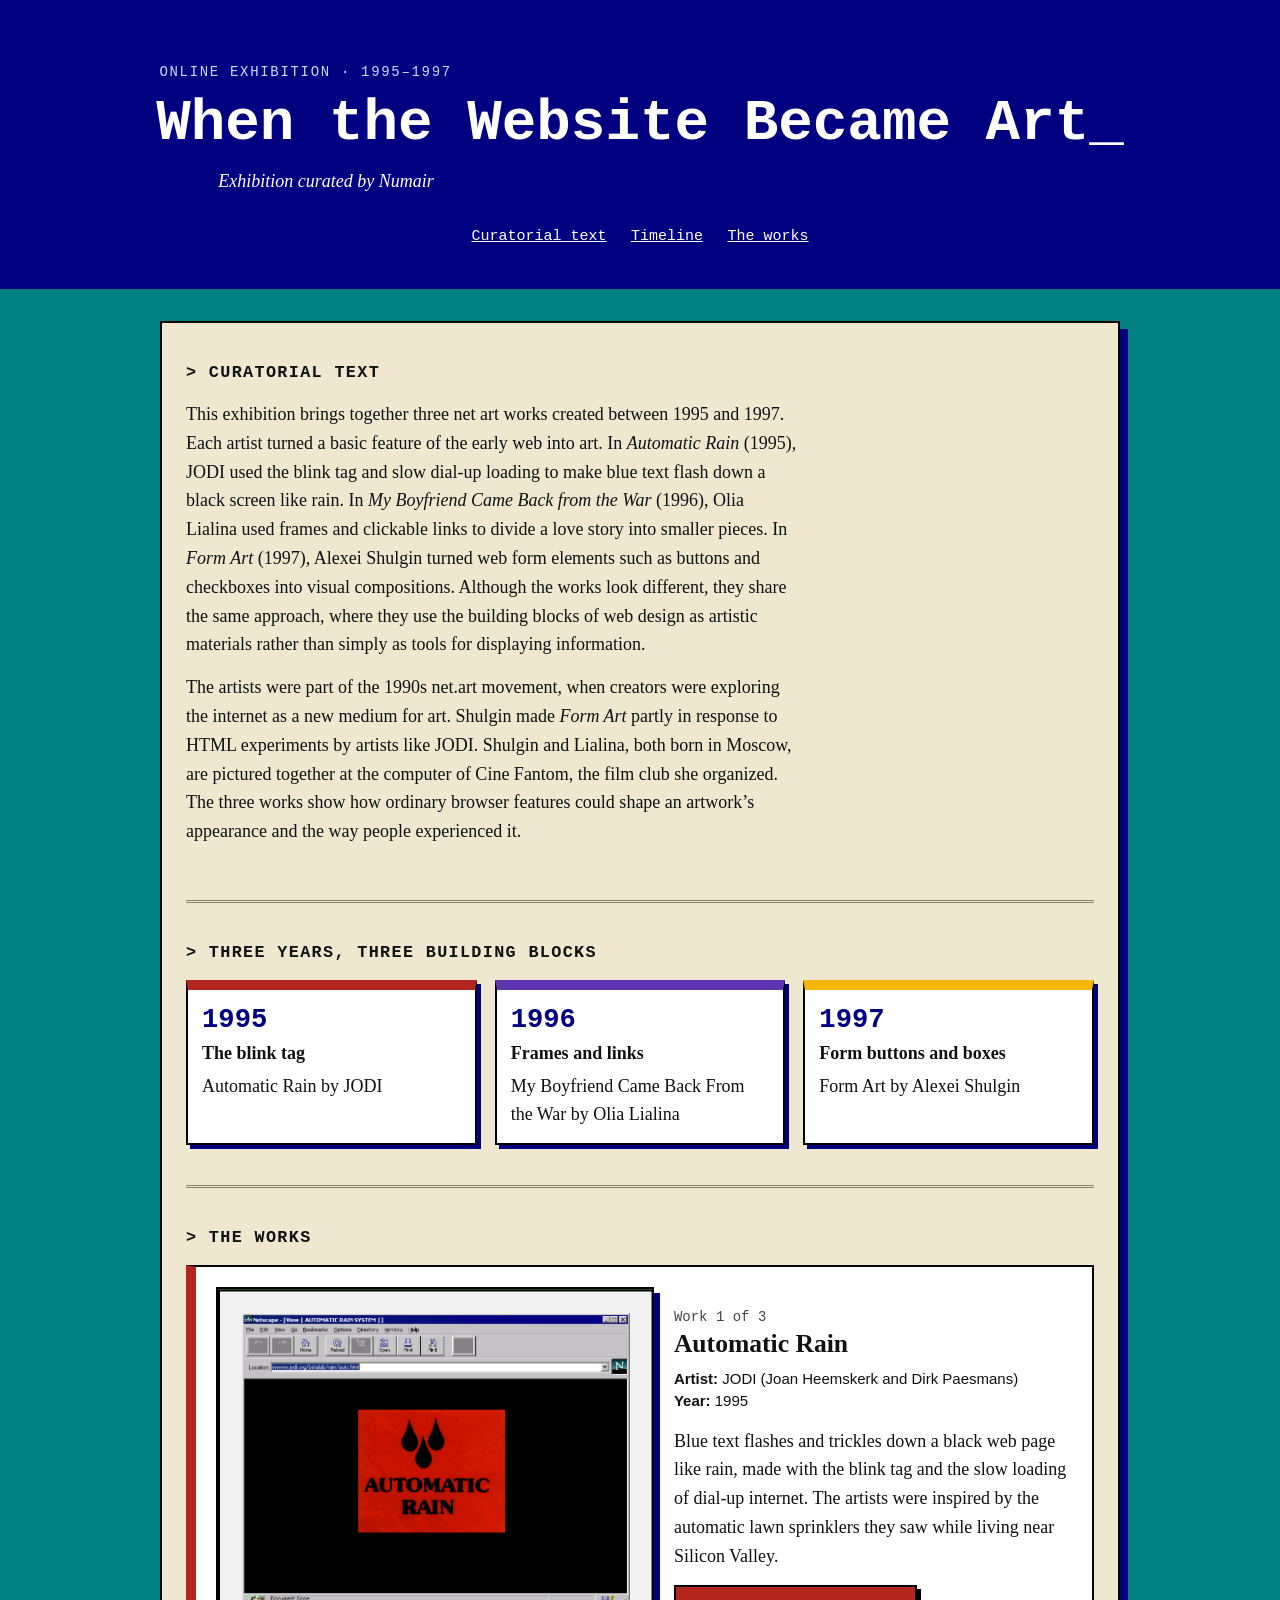
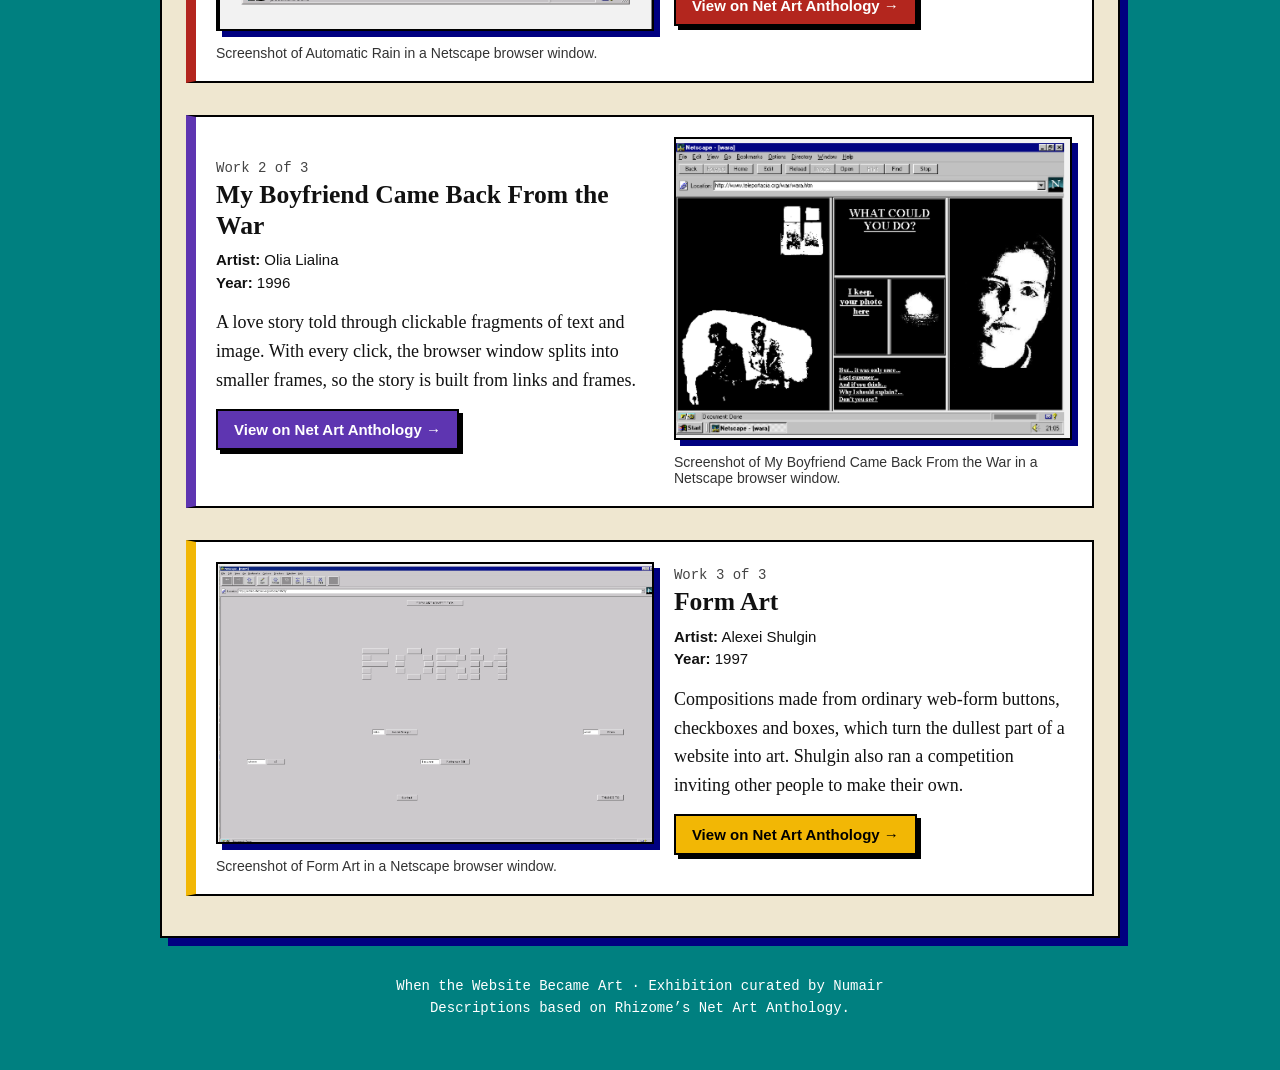
<file: exhibition/index.html>
<!DOCTYPE html>
<html lang="en">
<head>
<meta charset="utf-8">
<meta name="viewport" content="width=device-width, initial-scale=1">
<title>When the Website Became Art</title>
<link rel="stylesheet" href="css/style.css">
</head>
<body>

<header class="hero">
  <p class="label">Online exhibition &middot; 1995&ndash;1997</p>
  <h1>When the Website Became Art<span class="cursor" aria-hidden="true">_</span></h1>
  <p class="by">Exhibition curated by Numair</p>
  <nav aria-label="Exhibition sections">
    <a href="#text">Curatorial text</a>
    <a href="#timeline">Timeline</a>
    <a href="#works">The works</a>
  </nav>
</header>

<main>

  <section id="text">
    <h2>Curatorial text</h2>
    <p>This exhibition brings together three net art works created between 1995 and 1997. Each artist turned a basic feature of the early web into art. In <em>Automatic Rain</em> (1995), JODI used the blink tag and slow dial-up loading to make blue text flash down a black screen like rain. In <em>My Boyfriend Came Back from the War</em> (1996), Olia Lialina used frames and clickable links to divide a love story into smaller pieces. In <em>Form Art</em> (1997), Alexei Shulgin turned web form elements such as buttons and checkboxes into visual compositions. Although the works look different, they share the same approach, where they use the building blocks of web design as artistic materials rather than simply as tools for displaying information.</p>
    <p>The artists were part of the 1990s net.art movement, when creators were exploring the internet as a new medium for art. Shulgin made <em>Form Art</em> partly in response to HTML experiments by artists like JODI. Shulgin and Lialina, both born in Moscow, are pictured together at the computer of Cine Fantom, the film club she organized. The three works show how ordinary browser features could shape an artwork&rsquo;s appearance and the way people experienced it.</p>
  </section>

  <section id="timeline">
    <h2>Three years, three building blocks</h2>
    <ol class="timeline">
      <li><span class="year">1995</span><strong>The blink tag</strong><span>Automatic Rain by JODI</span></li>
      <li><span class="year">1996</span><strong>Frames and links</strong><span>My Boyfriend Came Back From the War by Olia Lialina</span></li>
      <li><span class="year">1997</span><strong>Form buttons and boxes</strong><span>Form Art by Alexei Shulgin</span></li>
    </ol>
  </section>

  <section id="works">
    <h2>The works</h2>

    <article class="work">
      <figure>
        <img src="img/work1.png" width="897" height="703" alt="Netscape window showing the words AUTOMATIC RAIN and three black raindrops on a red square against a black page">
        <figcaption>Screenshot of Automatic Rain in a Netscape browser window.</figcaption>
      </figure>
      <div class="info">
        <p class="count">Work 1 of 3</p>
        <h3>Automatic Rain</h3>
        <p class="meta"><strong>Artist:</strong> JODI (Joan Heemskerk and Dirk Paesmans)<br><strong>Year:</strong> 1995</p>
        <p>Blue text flashes and trickles down a black web page like rain, made with the blink tag and the slow loading of dial-up internet. The artists were inspired by the automatic lawn sprinklers they saw while living near Silicon Valley.</p>
        <p><a href="https://anthology.rhizome.org/automatic-rain" target="_blank" rel="noopener">View on Net Art Anthology &rarr;</a></p>
      </div>
    </article>

    <article class="work">
      <figure>
        <img src="img/work2.png" width="472" height="358" alt="Netscape window showing a black and white page split into frames, with a woman's face, two seated figures and a list of text links">
        <figcaption>Screenshot of My Boyfriend Came Back From the War in a Netscape browser window.</figcaption>
      </figure>
      <div class="info">
        <p class="count">Work 2 of 3</p>
        <h3>My Boyfriend Came Back From the War</h3>
        <p class="meta"><strong>Artist:</strong> Olia Lialina<br><strong>Year:</strong> 1996</p>
        <p>A love story told through clickable fragments of text and image. With every click, the browser window splits into smaller frames, so the story is built from links and frames.</p>
        <p><a href="https://anthology.rhizome.org/my-boyfriend-came-back-from-the-war" target="_blank" rel="noopener">View on Net Art Anthology &rarr;</a></p>
      </div>
    </article>

    <article class="work">
      <figure>
        <img src="img/work3.png" width="799" height="511" alt="Netscape window showing the word FORM spelled out in grey form buttons on a grey page">
        <figcaption>Screenshot of Form Art in a Netscape browser window.</figcaption>
      </figure>
      <div class="info">
        <p class="count">Work 3 of 3</p>
        <h3>Form Art</h3>
        <p class="meta"><strong>Artist:</strong> Alexei Shulgin<br><strong>Year:</strong> 1997</p>
        <p>Compositions made from ordinary web-form buttons, checkboxes and boxes, which turn the dullest part of a website into art. Shulgin also ran a competition inviting other people to make their own.</p>
        <p><a href="https://anthology.rhizome.org/form-art" target="_blank" rel="noopener">View on Net Art Anthology &rarr;</a></p>
      </div>
    </article>
  </section>

</main>

<footer>
  <p>When the Website Became Art &middot; Exhibition curated by Numair</p>
  <p>Descriptions based on Rhizome&rsquo;s Net Art Anthology.</p>
</footer>

</body>
</html>
</file>
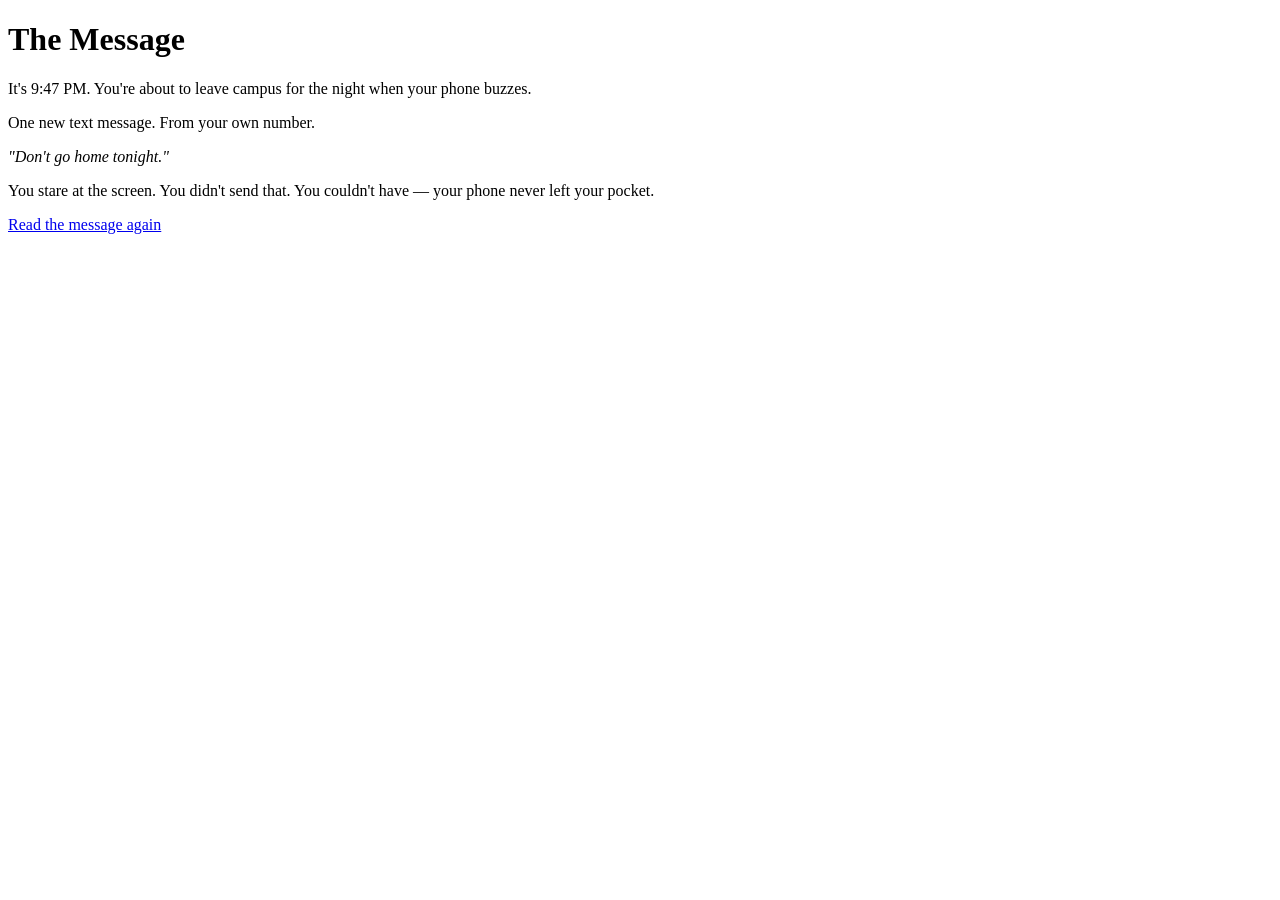
<file: hypertext/index.html>
<!DOCTYPE html>
<html lang="en">
<head>
  <meta charset="UTF-8">
  <title>The Message - Start</title>
  <meta name="viewport" content="width=device-width,initial-scale=1">
</head>
<body>
  <h1>The Message</h1>
  <p>It's 9:47 PM. You're about to leave campus for the night when your phone buzzes.</p>
  <p>One new text message. From your own number.</p>
  <p><em>"Don't go home tonight."</em></p>
  <p>You stare at the screen. You didn't send that. You couldn't have — your phone never left your pocket.</p>
  <p><a href="message.html">Read the message again</a></p>
</body>
</html>
</file>
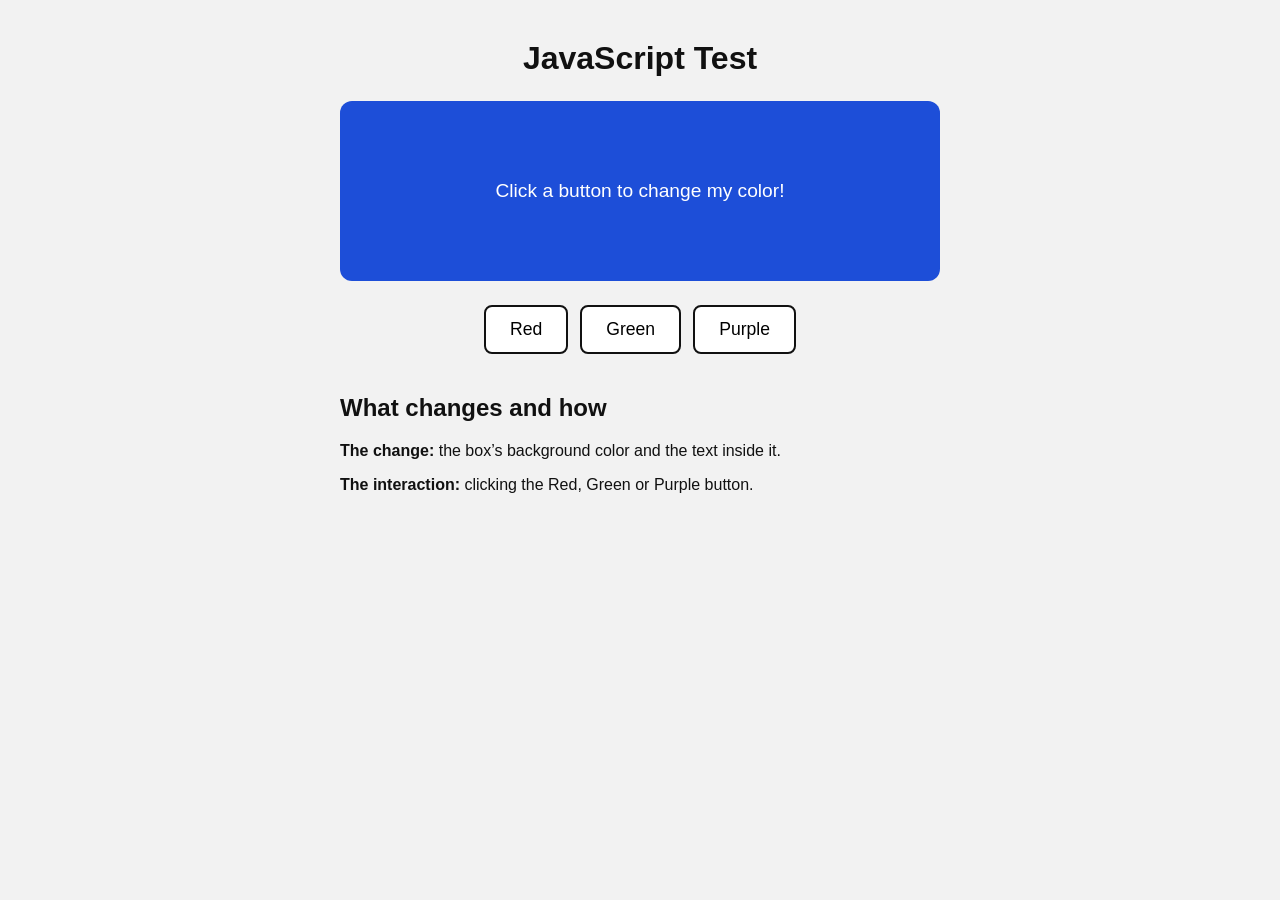
<file: jstest/index.html>
<!DOCTYPE html>
<html lang="en">
<head>
  <meta charset="utf-8">
  <meta name="viewport" content="width=device-width, initial-scale=1">
  <title>JavaScript Test</title>
  <link rel="stylesheet" href="css/style.css">
</head>
<body>
  <main>
    <h1>JavaScript Test</h1>

    <div id="colorBox" class="box">
      <p id="message">Click a button to change my color!</p>
    </div>

    <div class="buttons">
      <button id="redButton">Red</button>
      <button id="greenButton">Green</button>
      <button id="purpleButton">Purple</button>
    </div>

    <section class="about">
      <h2>What changes and how</h2>
      <p><strong>The change:</strong> the box&rsquo;s background color and the text inside it.</p>
      <p><strong>The interaction:</strong> clicking the Red, Green or Purple button.</p>
    </section>
  </main>

  <script src="js/script.js"></script>
</body>
</html>
</file>
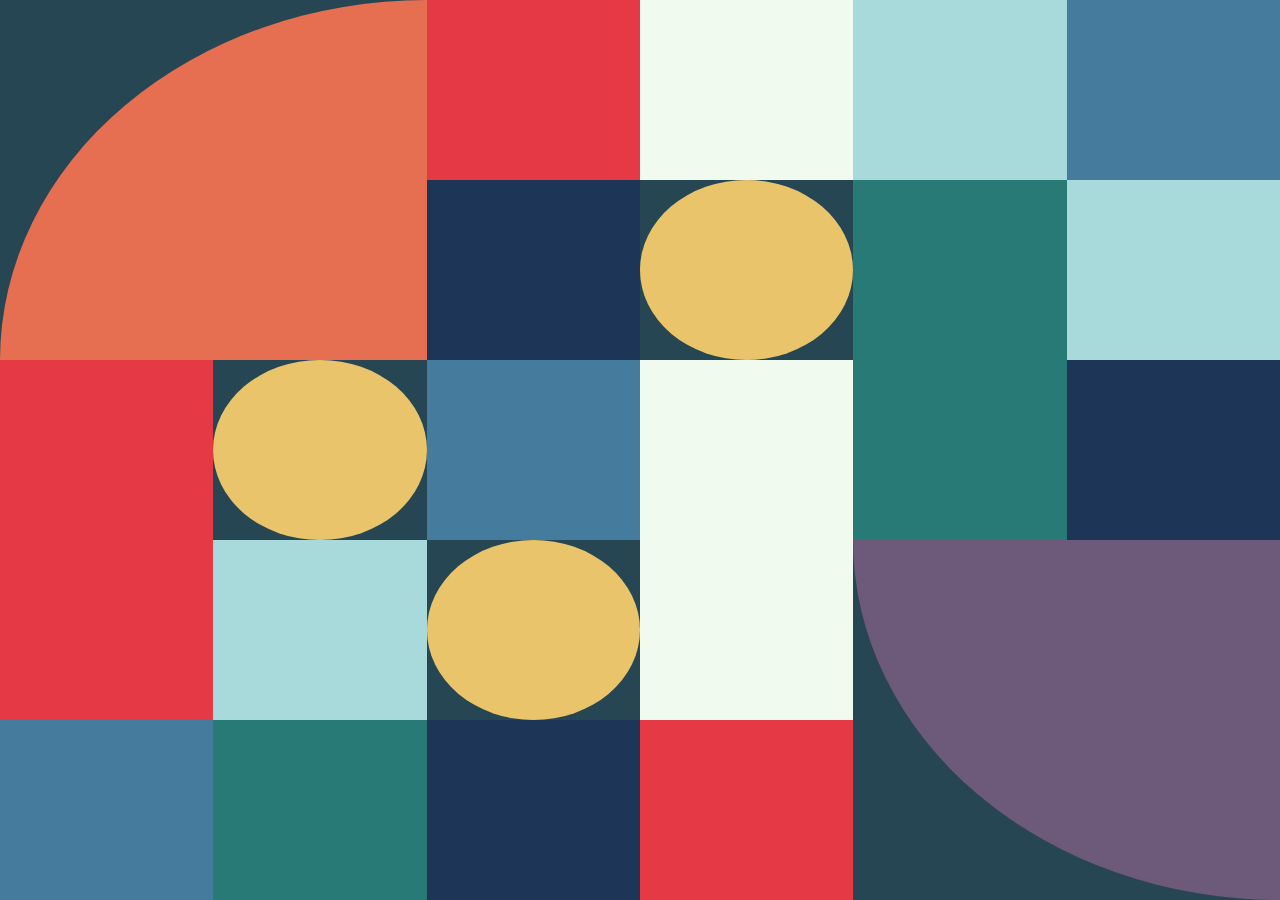
<file: quilt/index.html>
<!DOCTYPE html>
<html lang="en">
<head>
  <meta charset="UTF-8">
  <title>Digital Quilt</title>
  <meta name="viewport" content="width=device-width,initial-scale=1">
  <link rel="stylesheet" href="css/style.css">
</head>
<body>

  <div id="quilt">
    <div class="big1"></div>
    <div class="big2"></div>

    <div class="c1"></div>
    <div class="c2"></div>
    <div class="c3"></div>
    <div class="c4"></div>
    <div class="c5"></div>
    <div class="c6"></div>
    <div class="c7"></div>
    <div class="c3"></div>
    <div class="c1"></div>
    <div class="c6"></div>
    <div class="c4"></div>
    <div class="c2"></div>
    <div class="c7"></div>
    <div class="c5"></div>
    <div class="c1"></div>
    <div class="c3"></div>
    <div class="c6"></div>
    <div class="c2"></div>
    <div class="c4"></div>
    <div class="c7"></div>
    <div class="c5"></div>
    <div class="c1"></div>
  </div>

</body>
</html>
</file>
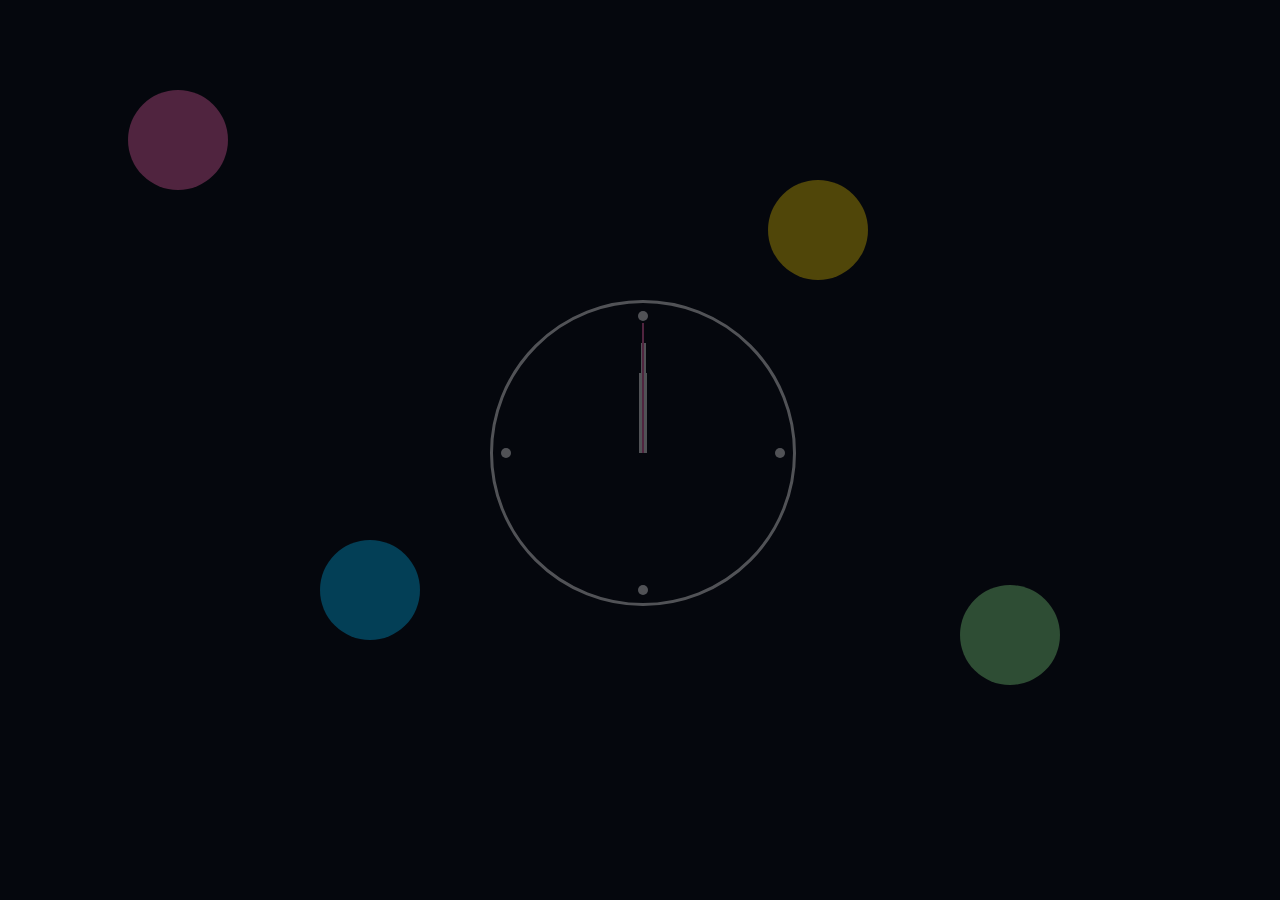
<file: screensaver/index.html>
<!DOCTYPE html>
<html lang="en">
<head>
  <meta charset="UTF-8">
  <title>Aura Clock</title>
  <link rel="stylesheet" href="style.css">
</head>
<body>
  <div class="screen">
    <div class="shape"></div>
    <div class="shape"></div>
    <div class="shape"></div>
    <div class="shape"></div>

    <div class="clock">
      <div class="mark"></div>
      <div class="mark"></div>
      <div class="mark"></div>
      <div class="mark"></div>
      <div class="hand hour"><div class="tip"></div></div>
      <div class="hand minute"><div class="tip"></div></div>
      <div class="hand second"><div class="tip"></div></div>
    </div>
  </div>
</body>
</html>
</file>
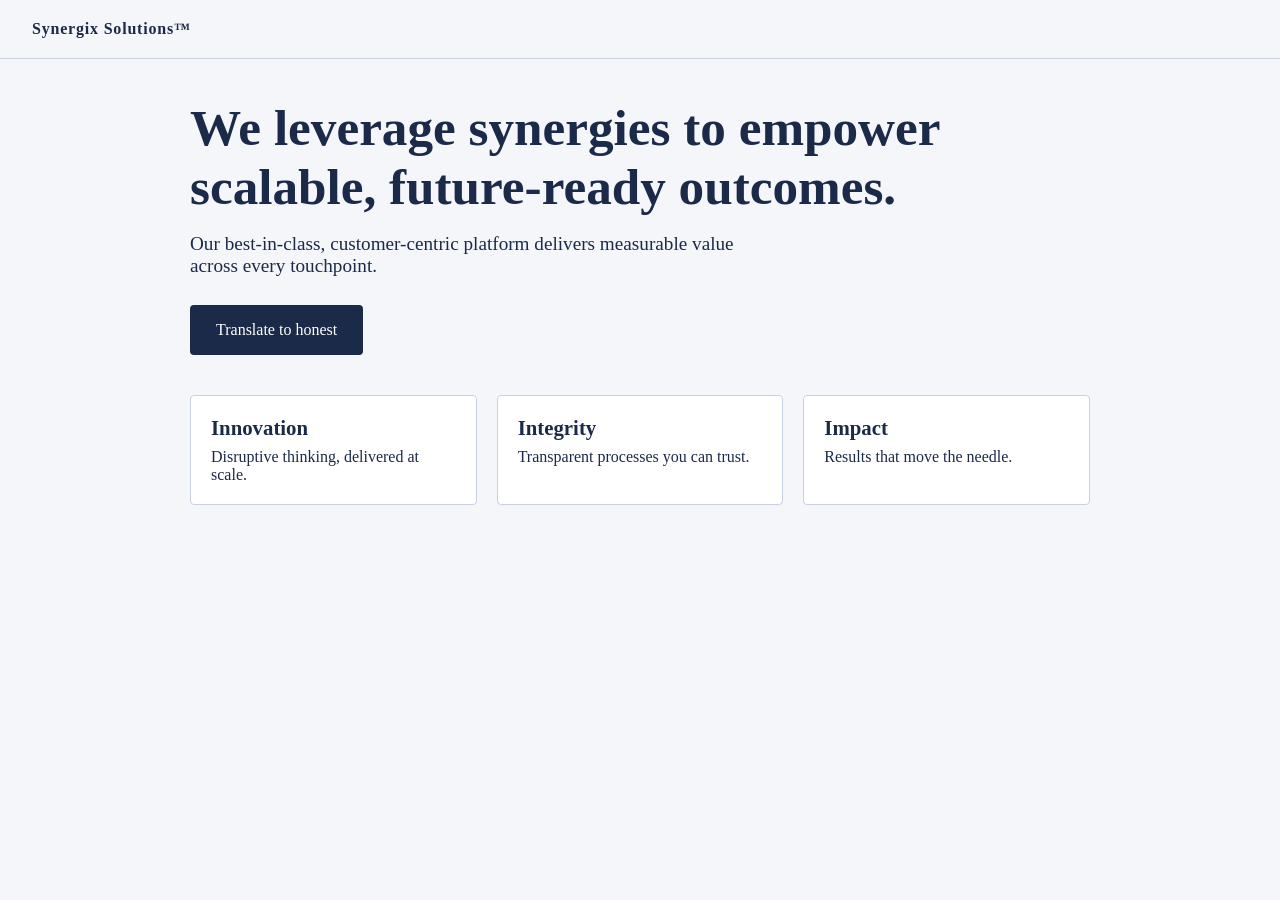
<file: transformation/index.html>
<!DOCTYPE html>
<html lang="en">
<head>
  <meta charset="utf-8">
  <meta name="viewport" content="width=device-width, initial-scale=1">
  <title>Transformation</title>
  <link rel="stylesheet" href="css/style.css">
</head>
<body id="page" class="corporate">

  <header>
    <p id="brand">Synergix Solutions&trade;</p>
  </header>

  <main>
    <h1 id="headline">We leverage synergies to empower scalable, future-ready outcomes.</h1>
    <p id="subtext">Our best-in-class, customer-centric platform delivers measurable value across every touchpoint.</p>

    <button id="toggleButton">Translate to honest</button>

    <div class="cards">
      <div id="card1" class="card">
        <h2>Innovation</h2>
        <p>Disruptive thinking, delivered at scale.</p>
      </div>
      <div id="card2" class="card">
        <h2>Integrity</h2>
        <p>Transparent processes you can trust.</p>
      </div>
      <div id="card3" class="card">
        <h2>Impact</h2>
        <p>Results that move the needle.</p>
      </div>
    </div>
  </main>

  <script src="js/script.js"></script>
</body>
</html>
</file>
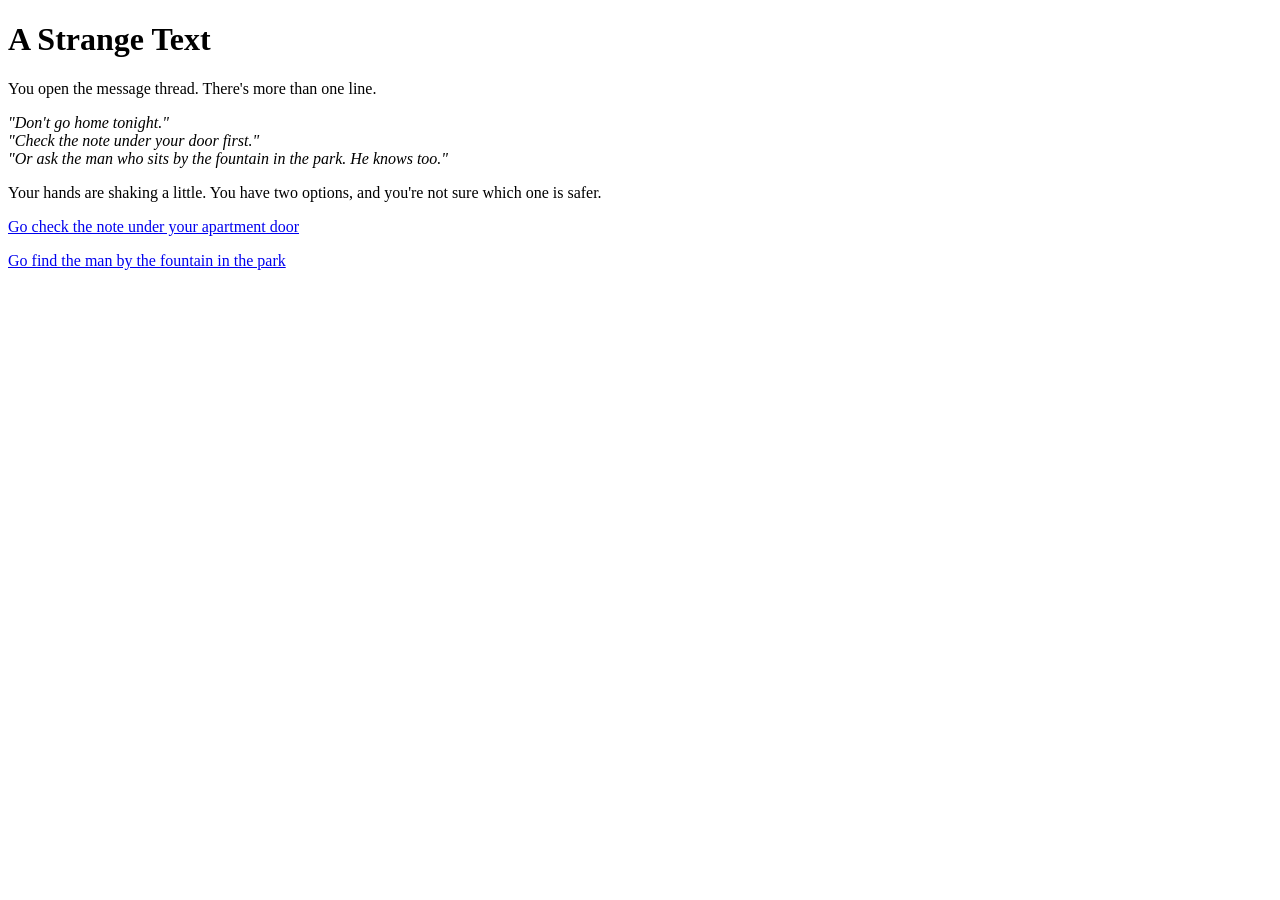
<file: hypertext/message.html>
<!DOCTYPE html>
<html lang="en">
<head>
  <meta charset="UTF-8">
  <title>The Message - The Text</title>
  <meta name="viewport" content="width=device-width,initial-scale=1">
</head>
<body>
  <h1>A Strange Text</h1>
  <p>You open the message thread. There's more than one line.</p>
  <p><em>"Don't go home tonight."</em><br>
  <em>"Check the note under your door first."</em><br>
  <em>"Or ask the man who sits by the fountain in the park. He knows too."</em></p>
  <p>Your hands are shaking a little. You have two options, and you're not sure which one is safer.</p>
  <p><a href="apartment.html">Go check the note under your apartment door</a></p>
  <p><a href="park.html">Go find the man by the fountain in the park</a></p>
</body>
</html>
</file>
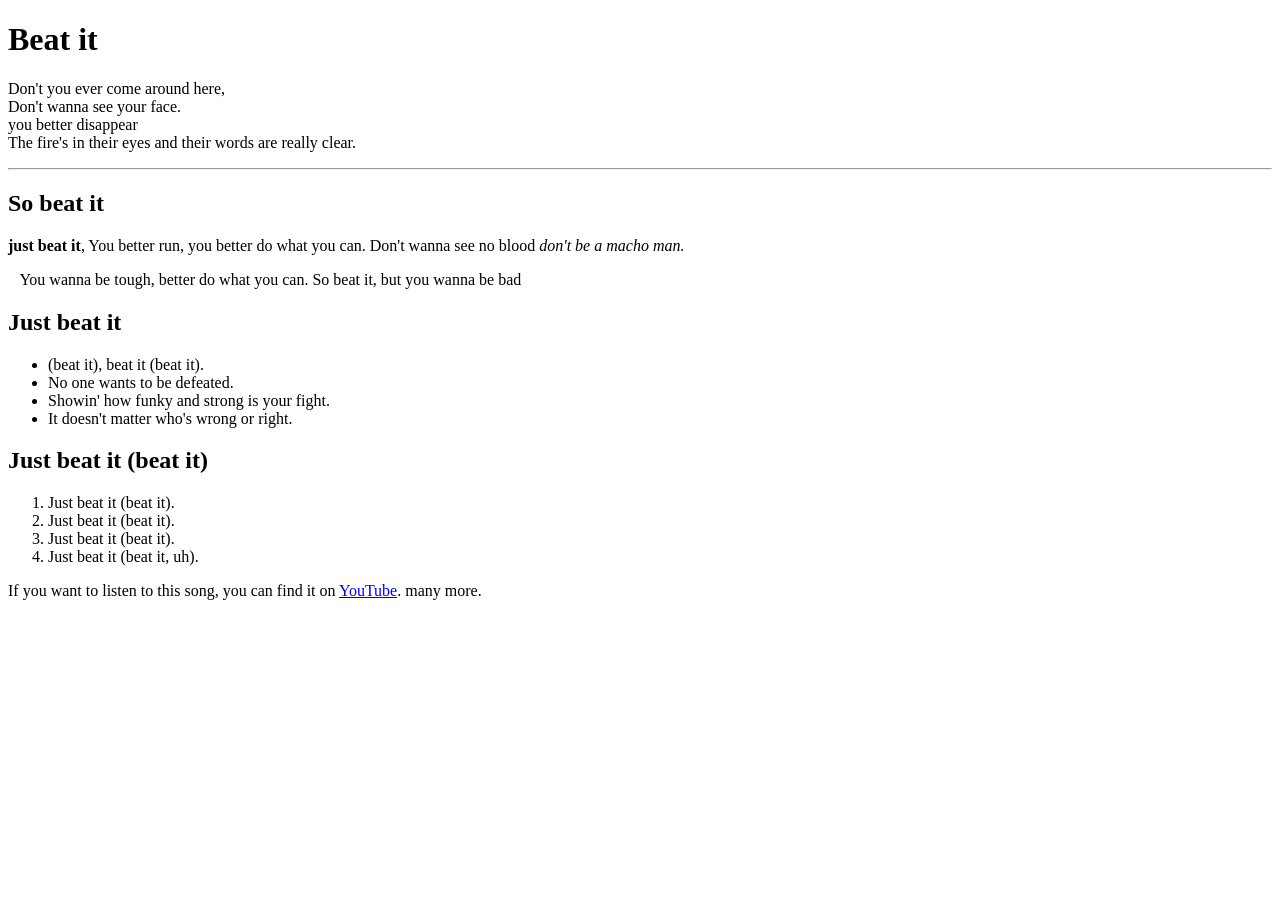
<file: Poem/poem.html>
<!DOCTYPE html>
<html lang="en">
<head>
  <meta charset="UTF-8">
  <title>Beat it</title>
  <meta name="viewport" content="width=device-width,initial-scale=1">
</head>
<body>

  <h1>Beat it</h1>

  <p>
    Don't you ever come around here,<br>
    Don't wanna see your face.<br>
    you better disappear<br>
    The fire's in their eyes and their words are really clear.
  </p>

  <hr>

  <h2>So beat it</h2>

  <p>
    <strong>just beat it</strong>, You better run, you better do what you can.
    Don't wanna see no blood
    <em>don't be a macho man.</em>
  </p>

  <p>
    &nbsp;&nbsp;&nbsp;You wanna be tough,
    better do what you can.
    So beat it,
    but you wanna be bad
  </p>

  <h2>Just beat it</h2>

  <ul>
    <li>(beat it), beat it (beat it).</li>
    <li>No one wants to be defeated.</li>
    <li>Showin' how funky and strong is your fight.</li>
    <li>It doesn't matter who's wrong or right.</li>
  </ul>

  <h2>Just beat it (beat it)</h2>

  <ol>
    <li>Just beat it (beat it).</li>
    <li>Just beat it (beat it).</li>
    <li>Just beat it (beat it).</li>
    <li>Just beat it (beat it, uh).</li>
  </ol>

  <p>
    If you want to listen to this song, you can find it on <a href="https://www.youtube.com/watch?v=oRdxUFDoQe0" target="_blank">YouTube</a>.
    many more. 
  </p>

</body>
</html>
</file>
<file: exhibition/css/style.css>
/* Simple early-web look: teal desktop, cream panel, white boxes, navy banner.
   Each work has its own accent color, used for its square link button. */

:root {
  --desktop: #008080;
  --panel: #efe7d0;
  --ink: #111;
  --navy: #000080;
  --line: #8a8168;
}

* { box-sizing: border-box; }

body {
  margin: 0;
  background: var(--desktop);
  color: var(--ink);
  font: 18px/1.6 Georgia, "Times New Roman", serif;
}

/* Top banner */
.hero {
  background: var(--navy);
  color: #fff;
  text-align: center;
  padding: 64px 20px 40px;
}

.label {
  font: 14px "Courier New", monospace;
  letter-spacing: 0.12em;
  text-transform: uppercase;
  color: #cfd8ff;
  margin: 0 0 12px;
}

h1 {
  font: bold clamp(2rem, 7vw, 3.6rem) / 1.1 "Courier New", monospace;
  margin: 0 0 12px;
}

.by { font-style: italic; margin: 0 0 24px; }

.hero nav a {
  color: #fff;
  margin: 0 10px;
  font: 15px "Courier New", monospace;
}

.cursor { animation: blink 1s steps(1) infinite; }
@keyframes blink { 50% { opacity: 0; } }

/* Cream panel that holds the page content */
main {
  max-width: 960px;
  margin: 32px auto;
  padding: 0 24px;
  background: var(--panel);
  border: 2px solid #000;
  box-shadow: 8px 8px 0 var(--navy);
}

section { padding: 40px 0; border-bottom: 3px double var(--line); }
section:last-child { border-bottom: 0; }

h2 {
  font: bold 1.05rem "Courier New", monospace;
  text-transform: uppercase;
  letter-spacing: 0.08em;
  margin: 0 0 18px;
}
h2::before { content: "> "; }

p { margin: 0 0 14px; max-width: 68ch; }

a:focus-visible { outline: 3px solid var(--navy); outline-offset: 3px; }

/* One accent color per work (also used on the timeline boxes) */
.work:nth-of-type(1), .timeline li:nth-child(1) { --accent: #b3261e; --accent-text: #fff; }
.work:nth-of-type(2), .timeline li:nth-child(2) { --accent: #5e35b1; --accent-text: #fff; }
.work:nth-of-type(3), .timeline li:nth-child(3) { --accent: #f2b705; --accent-text: #000; }

/* Timeline boxes */
.timeline {
  list-style: none;
  padding: 0;
  margin: 0;
  display: grid;
  grid-template-columns: repeat(auto-fit, minmax(220px, 1fr));
  gap: 18px;
}

.timeline li {
  background: #fff;
  border: 2px solid #000;
  border-top: 10px solid var(--accent);
  box-shadow: 4px 4px 0 var(--navy);
  padding: 14px;
  display: flex;
  flex-direction: column;
  gap: 4px;
}

.year { font: bold 1.7rem "Courier New", monospace; color: var(--navy); }

/* Works: each one sits in its own white box */
.work {
  display: grid;
  gap: 20px;
  background: #fff;
  border: 2px solid #000;
  border-left: 10px solid var(--accent);
  padding: 20px;
  margin-bottom: 32px;
}
.work:last-child { margin-bottom: 0; }

figure { margin: 0; }

.work img {
  display: block;
  width: 100%;
  height: auto;
  border: 2px solid #000;
  box-shadow: 6px 6px 0 var(--navy);
}

figcaption { font: 14px Arial, Helvetica, sans-serif; color: #333; margin-top: 14px; }

.count { font: 14px "Courier New", monospace; color: #444; margin: 0 0 4px; }

h3 { font-size: 1.6rem; line-height: 1.2; margin: 0 0 8px; }

.meta { font: 15px/1.5 Arial, Helvetica, sans-serif; }

/* Square link button in the work's own color */
.info a,
.info a:visited {
  display: inline-block;
  background: var(--accent);
  color: var(--accent-text);
  border: 2px solid #000;
  box-shadow: 4px 4px 0 #000;
  padding: 10px 16px;
  font: bold 15px Arial, Helvetica, sans-serif;
  text-decoration: none;
}

.info a:hover {
  transform: translate(2px, 2px);
  box-shadow: 2px 2px 0 #000;
}

@media (min-width: 800px) {
  .work { grid-template-columns: 1.1fr 1fr; align-items: center; }
  .work:nth-of-type(even) figure { order: 2; }
}

/* Footer */
footer {
  text-align: center;
  color: #fff;
  font: 14px "Courier New", monospace;
  padding: 8px 20px 48px;
}
footer p { margin: 0 auto 6px; }

@media (prefers-reduced-motion: reduce) {
  .cursor { animation: none; }
  .info a:hover { transform: none; }
}
</file>
<file: jstest/css/style.css>
body {
  margin: 0;
  font-family: Arial, Helvetica, sans-serif;
  background: #f2f2f2;
  color: #111;
}

main {
  max-width: 600px;
  margin: 40px auto;
  padding: 0 20px;
  text-align: center;
}

.box {
  background: #1d4ed8;
  color: #fff;
  padding: 60px 20px;
  border-radius: 12px;
  margin: 24px 0;
  font-size: 1.2rem;
}

.buttons {
  display: flex;
  gap: 12px;
  justify-content: center;
  flex-wrap: wrap;
}

button {
  font-size: 1.1rem;
  padding: 12px 24px;
  border: 2px solid #111;
  background: #fff;
  border-radius: 8px;
  cursor: pointer;
}

button:hover {
  background: #ffe14d;
}

.about {
  text-align: left;
  margin-top: 40px;
}
</file>
<file: quilt/css/style.css>
* {
  margin: 0;
}

body {
  background-color: #264653;
}

#quilt {
  display: grid;
  width: 100vw;
  height: 100vh;
  grid-template-columns: repeat(6, 1fr);
  grid-template-rows: repeat(5, 1fr);
}

/* Two big blocks that span multiple rows and columns */
.big1 {
  grid-column: 1 / span 2;
  grid-row: 1 / span 2;
  background-color: #e76f51;
  border-radius: 100% 0 0 0;
}

.big2 {
  grid-column: 5 / span 2;
  grid-row: 4 / span 2;
  background-color: #6d597a;
  border-radius: 0 0 0 100%;
}

/* Single-cell divs, each a different style */
.c1 {
  background-color: #e63946;
}

.c2 {
  background-color: #f1faee;
}

.c3 {
  background-color: #a8dadc;
}

.c4 {
  background-color: #457b9d;
}

.c5 {
  background-color: #1d3557;
}

.c6 {
  background-color: #e9c46a;
  border-radius: 50%;
}

.c7 {
  background-color: #2a9d8f;
  opacity: 0.6;
}
</file>
<file: screensaver/style.css>
body {
  margin: 0;
  background-color: black;
}

.screen {
  position: relative;
  width: 100%;
  height: 100vh;
  background-color: #05070d;
  overflow: hidden;
}

.shape {
  position: absolute;
  width: 100px;
  height: 100px;
  border-radius: 50%;
  opacity: 0.3;
  transition: opacity 1s ease;
}

.shape:nth-of-type(1) { background-color: hotpink;     top: 10%; left: 10%; }
.shape:nth-of-type(2) { background-color: deepskyblue; top: 60%; left: 25%; }
.shape:nth-of-type(3) { background-color: gold;        top: 20%; left: 60%; }
.shape:nth-of-type(4) { background-color: lightgreen;  top: 65%; left: 75%; }

.clock {
  position: absolute;
  top: 50%;
  left: 50%;
  width: 300px;
  height: 300px;
  margin-top: -150px;
  margin-left: -150px;
  border: 3px solid white;
  border-radius: 50%;
  opacity: 0.3;
  transition: opacity 1s ease;
}

.mark {
  position: absolute;
  width: 10px;
  height: 10px;
  background-color: white;
  border-radius: 50%;
}
.mark:nth-of-type(1) { top: 8px;    left: 50%;  margin-left: -5px; }
.mark:nth-of-type(2) { right: 8px;  top: 50%;   margin-top: -5px; }
.mark:nth-of-type(3) { bottom: 8px; left: 50%;  margin-left: -5px; }
.mark:nth-of-type(4) { left: 8px;   top: 50%;   margin-top: -5px; }

.hand {
  position: absolute;
  top: 0;
  left: 0;
  width: 100%;
  height: 100%;
}
.tip {
  position: absolute;
  left: 50%;
  background-color: white;
}
.hour .tip   { width: 8px; height: 80px;  top: 70px; margin-left: -4px; }
.minute .tip { width: 5px; height: 110px; top: 40px; margin-left: -2px; }
.second .tip { width: 2px; height: 130px; top: 20px; margin-left: -1px; background-color: hotpink; }


.screen:hover .shape { opacity: 1; }
.screen:hover .clock { opacity: 1; }


.screen:hover .shape:nth-of-type(1) { animation: float 6s ease-in-out infinite alternate; }
.screen:hover .shape:nth-of-type(2) { animation: spin 8s linear infinite; }
.screen:hover .shape:nth-of-type(3) { animation: float 9s ease-in-out infinite alternate-reverse; }
.screen:hover .shape:nth-of-type(4) { animation: grow 4s ease-in-out infinite alternate; }

.screen:hover .second { animation: sweep 60s linear infinite; }
.screen:hover .minute { animation: sweep 3600s linear infinite; }
.screen:hover .hour   { animation: sweep 43200s linear infinite; }


.screen:active .shape:nth-of-type(1) { animation-duration: 2s; }
.screen:active .shape:nth-of-type(2) { animation-duration: 2s; }
.screen:active .shape:nth-of-type(3) { animation-duration: 3s; }
.screen:active .shape:nth-of-type(4) { animation-duration: 1s; }
.screen:active .second { animation-duration: 3s; }
.screen:active .minute { animation-duration: 180s; }
.screen:active .hour   { animation-duration: 2160s; }

@keyframes float {
  0%   { transform: translate(0px, 0px) scale(1); }
  33%  { transform: translate(400px, 100px) scale(1.5); }
  66%  { transform: translate(200px, 300px) scale(0.7); }
  100% { transform: translate(600px, 50px) scale(1); }
}

@keyframes spin {
  from { transform: translate(0px, 0px) rotate(0deg); }
  to   { transform: translate(0px, 0px) rotate(360deg); }
}

@keyframes grow {
  from { transform: scale(0.5); }
  to   { transform: scale(4); }
}

@keyframes sweep {
  from { transform: rotate(0deg); }
  to   { transform: rotate(360deg); }
}
</file>
<file: transformation/css/style.css>
body {
  margin: 0;
  overflow-x: hidden;
  font-family: Georgia, "Times New Roman", serif;
  transition: background-color 0.5s, color 0.5s;
}

header { padding: 20px 32px; }

#brand {
  margin: 0;
  font-weight: bold;
  letter-spacing: 0.05em;
}

main {
  max-width: 900px;
  margin: 0 auto;
  padding: 40px 24px 80px;
}

h1 {
  font-size: clamp(2rem, 6vw, 3.2rem);
  line-height: 1.15;
  margin: 0 0 16px;
  transition: transform 0.5s;
}

#subtext {
  font-size: 1.2rem;
  max-width: 60ch;
  margin: 0 0 28px;
}

button {
  font: inherit;
  font-size: 1rem;
  padding: 14px 24px;
  cursor: pointer;
  margin-bottom: 40px;
}

.cards {
  display: grid;
  grid-template-columns: repeat(auto-fit, minmax(220px, 1fr));
  gap: 20px;
}

.card {
  padding: 20px;
  transition: transform 0.5s, background-color 0.5s;
}

.card h2 { margin: 0 0 8px; font-size: 1.3rem; }
.card p { margin: 0; }

/* ---------- CORPORATE MODE ---------- */
body.corporate { background: #f4f6fa; color: #1b2a49; }
.corporate header { border-bottom: 1px solid #c9d1e3; }
.corporate button {
  background: #1b2a49;
  color: #fff;
  border: 2px solid #1b2a49;
  border-radius: 4px;
}
.corporate .card {
  background: #fff;
  border: 1px solid #c9d1e3;
  border-radius: 4px;
}

/* ---------- HONEST MODE ---------- */
body.honest {
  background: #ffe14d;
  color: #111;
  font-family: "Courier New", monospace;
}
.honest header { border-bottom: 4px dashed #111; }
.honest h1 { transform: rotate(-2deg); }
.honest button {
  background: #111;
  color: #ffe14d;
  border: 3px solid #111;
  border-radius: 0;
  box-shadow: 5px 5px 0 #ff4f81;
}
.honest .card { border: 3px solid #111; box-shadow: 6px 6px 0 #111; }
.honest #card1 { background: #ff9ec4; transform: rotate(-3deg); }
.honest #card2 { background: #8ee6ff; transform: rotate(2deg); }
.honest #card3 { background: #fff; transform: rotate(-1deg); }

@media (prefers-reduced-motion: reduce) {
  body, h1, .card { transition: none; }
}
</file>
